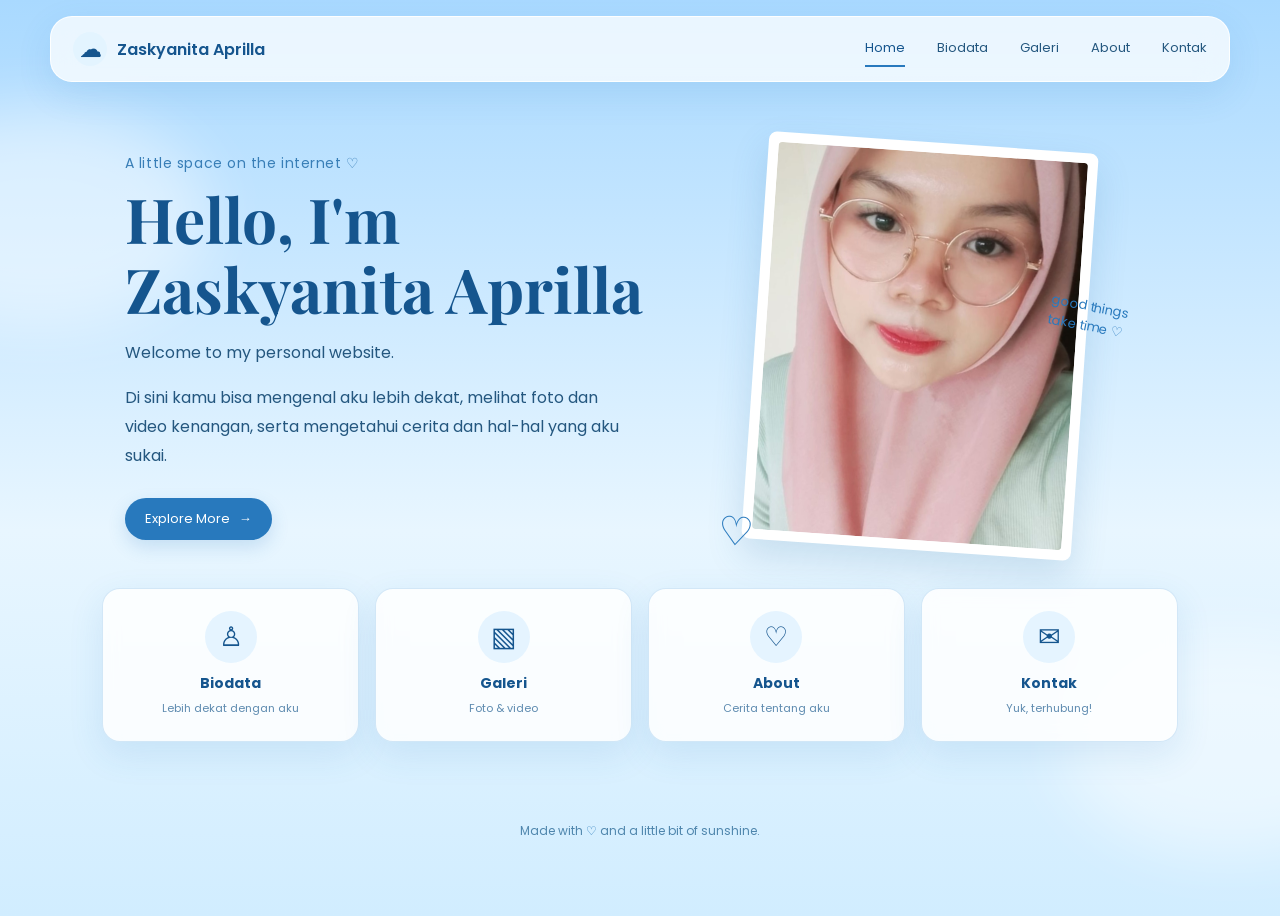
<file: index.html>
<!DOCTYPE html>
<html lang="id">

<head>
    <meta charset="UTF-8">
    <meta name="viewport" content="width=device-width, initial-scale=1.0">
    <title>Zaskyanita Aprilla | Home</title>
    <link rel="stylesheet" href="style.css">
</head>

<body>
    <div class="sky-decor"><span class="cloud one">☁</span><span class="cloud two">☁</span><span
            class="cloud three">☁</span></div>
    <header><a class="brand" href="index.html"><span class="brand-mark">☁</span> Zaskyanita Aprilla</a>
        <nav><a class="active" href="index.html">Home</a><a href="biodata.html">Biodata</a><a
                href="galeri.html">Galeri</a><a href="about.html">About</a><a href="kontak.html">Kontak</a></nav>
    </header>
    <main>
        <section class="hero">
            <div class="hero-copy">
                <p class="eyebrow">A little space on the internet ♡</p>
                <h1>Hello, I'm<br>Zaskyanita Aprilla</h1>
                <p>Welcome to my personal website.</p>
                <p>Di sini kamu bisa mengenal aku lebih dekat, melihat foto dan video kenangan, serta mengetahui cerita
                    dan hal-hal yang aku sukai.</p><a class="btn" href="about.html">Explore More <span>→</span></a>
            </div>
            <div class="photo-frame"><img src="images/profile.jpeg" alt="Foto profil Zaskyanita Aprilla"><span class="note">good
                    things<br>take time ♡</span></div>
        </section>
        <section class="quick-links"><a class="quick-card" href="biodata.html"><span
                    class="quick-icon">♙</span><strong>Biodata</strong><small>Lebih dekat dengan aku</small></a><a
                class="quick-card" href="galeri.html"><span
                    class="quick-icon">▧</span><strong>Galeri</strong><small>Foto &amp; video</small></a><a
                class="quick-card" href="about.html"><span
                    class="quick-icon">♡</span><strong>About</strong><small>Cerita tentang aku</small></a><a
                class="quick-card" href="kontak.html"><span
                    class="quick-icon">✉</span><strong>Kontak</strong><small>Yuk, terhubung!</small></a></section>
    </main>
    <footer>Made with <span>♡</span> and a little bit of sunshine.</footer>
</body>

</html>
</file>
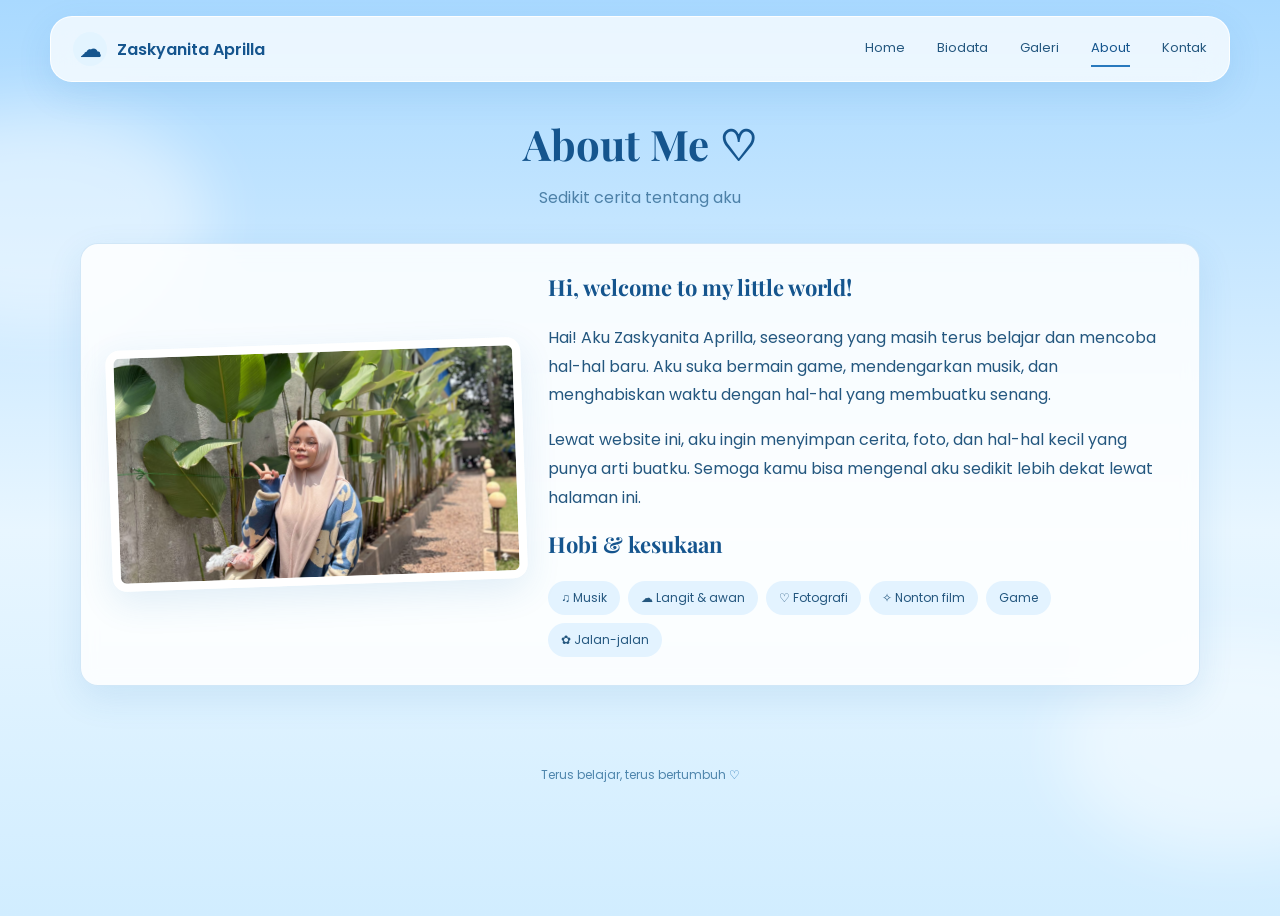
<file: about.html>
<!DOCTYPE html>
<html lang="id">

<head>
    <meta charset="UTF-8">
    <meta name="viewport" content="width=device-width, initial-scale=1.0">
    <title>Zaskyanita Aprilla | About</title>
    <link rel="stylesheet" href="style.css">
</head>

<body>
    <div class="sky-decor"><span class="cloud one">☁</span><span class="cloud two">☁</span><span
            class="cloud three">☁</span></div>
    <header><a class="brand" href="index.html"><span class="brand-mark">☁</span> Zaskyanita Aprilla</a>
        <nav><a href="index.html">Home</a><a href="biodata.html">Biodata</a><a href="galeri.html">Galeri</a><a
                class="active" href="about.html">About</a><a href="kontak.html">Kontak</a></nav>
    </header>
    <main>
        <div class="page-title">
            <h2>About Me ♡</h2>
            <p>Sedikit cerita tentang aku</p>
        </div>
        <section class="panel about-grid"><img src="images/profile (2).jpeg" alt="Foto Zaskyanita Aprilla">
            <div>
                <h3>Hi, welcome to my little world!</h3>
                <p>Hai! Aku Zaskyanita Aprilla, seseorang yang masih terus belajar dan mencoba hal-hal baru. Aku suka bermain game, mendengarkan musik, dan menghabiskan waktu dengan hal-hal yang membuatku senang.</p>
                <p>Lewat website ini, aku ingin menyimpan cerita, foto, dan hal-hal kecil yang punya arti buatku. Semoga
                    kamu bisa mengenal aku sedikit lebih dekat lewat halaman ini.</p>
                <h3>Hobi &amp; kesukaan</h3>
                <div class="tag-list"><span class="tag">♫ Musik</span><span class="tag">☁ Langit &amp; awan</span><span
                        class="tag">♡ Fotografi</span><span class="tag">✧ Nonton film</span><span class="tag">Game</span><span class="tag">✿ Jalan-jalan</span></div>
            </div>
        </section>
    </main>
    <footer>Terus belajar, terus bertumbuh <span>♡</span></footer>
</body>

</html>
</file>
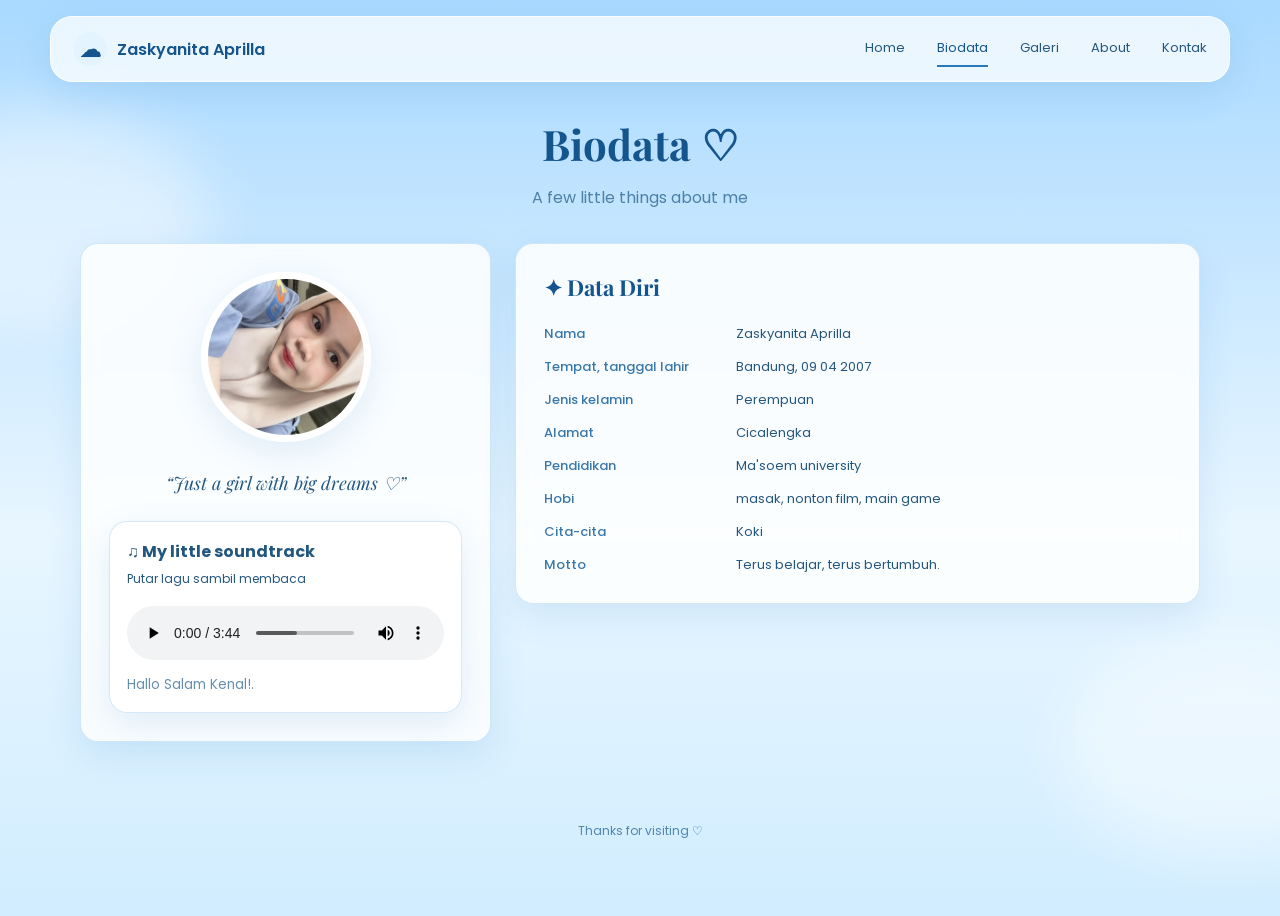
<file: biodata.html>
<!DOCTYPE html>
<html lang="id">

<head>
    <meta charset="UTF-8">
    <meta name="viewport" content="width=device-width, initial-scale=1.0">
    <title>Zaskyanita Aprilla | Biodata</title>
    <link rel="stylesheet" href="style.css">
</head>

<body>
    <div class="sky-decor"><span class="cloud one">☁</span><span class="cloud two">☁</span><span
            class="cloud three">☁</span></div>
    <header><a class="brand" href="index.html"><span class="brand-mark">☁</span> Zaskyanita Aprilla</a>
        <nav><a href="index.html">Home</a><a class="active" href="biodata.html">Biodata</a><a
                href="galeri.html">Galeri</a><a href="about.html">About</a><a href="kontak.html">Kontak</a></nav>
    </header>
    <main>
        <div class="page-title">
            <h2>Biodata ♡</h2>
            <p>A few little things about me</p>
        </div>
        <section class="profile-grid">
            <div class="panel profile-side"><img class="avatar" src="images/profile (3).jpeg" alt="Foto profil">
                <p class="quote">“Just a girl with big dreams ♡”</p>
                <div class="music-card"><strong>♫ My little soundtrack</strong>
                    <p style="margin:4px 0;font-size:12px">Putar lagu sambil membaca</p><audio controls loop>
                        <source src="audio/lagu.mp3" type="audio/mpeg">Browser kamu tidak mendukung audio.
                    </audio><small>Hallo Salam Kenal!.</small>
                </div>
            </div>
            <div class="panel">
                <h3>✦ Data Diri</h3>
                <div class="details"><strong>Nama</strong><span>Zaskyanita Aprilla</span><strong>Tempat, tanggal
                        lahir</strong><span>Bandung, 09 04 2007</span><strong>Jenis kelamin</strong><span>Perempuan</span><strong>Alamat</strong><span>Cicalengka </span><strong>Pendidikan</strong><span>Ma'soem university </span><strong>Hobi</strong><span>masak, nonton film, main game</span><strong>Cita-cita</strong><span>Koki</span><strong>Motto</strong><span>Terus belajar, terus bertumbuh.</span></div>
            </div>
        </section>
    </main>
    <footer>Thanks for visiting <span>♡</span></footer>
</body>

</html>
</file>
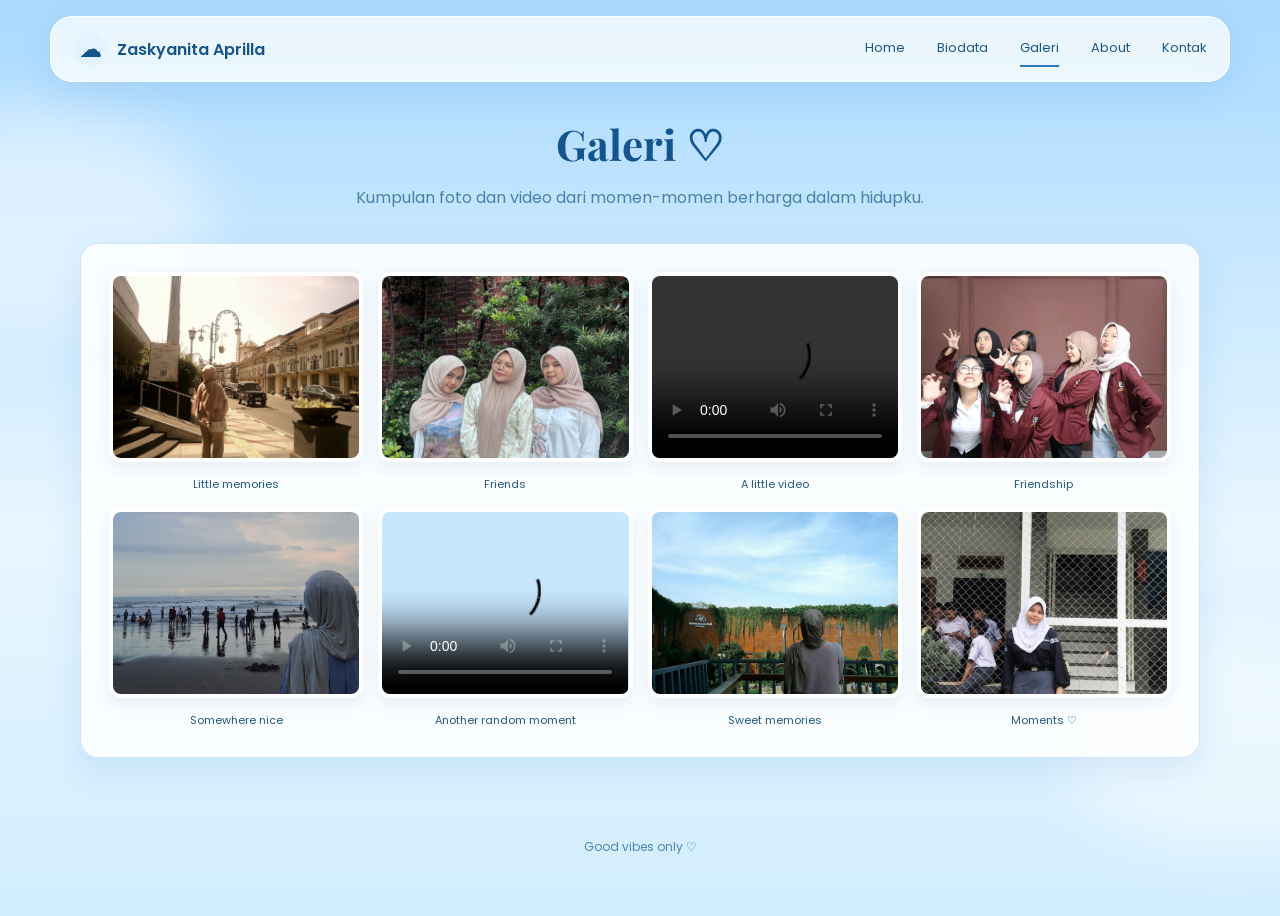
<file: galeri.html>
<!DOCTYPE html>
<html lang="id">

<head>
    <meta charset="UTF-8">
    <meta name="viewport" content="width=device-width, initial-scale=1.0">
    <title>Zaskyanita Aprilla | Galeri</title>
    <link rel="stylesheet" href="style.css">
</head>

<body>
    <div class="sky-decor"><span class="cloud one">☁</span><span class="cloud two">☁</span><span
            class="cloud three">☁</span></div>
    <header><a class="brand" href="index.html"><span class="brand-mark">☁</span> Zaskyanita Aprilla</a>
        <nav><a href="index.html">Home</a><a href="biodata.html">Biodata</a><a class="active"
                href="galeri.html">Galeri</a><a href="about.html">About</a><a href="kontak.html">Kontak</a></nav>
    </header>
    <main>
        <div class="page-title">
            <h2>Galeri ♡</h2>
            <p>Kumpulan foto dan video dari momen-momen berharga dalam hidupku.</p>
        </div>
        <section class="panel">
            <div class="gallery-grid">
                <figure><img src="images/foto1.jpeg" alt="Kenangan 1">
                    <figcaption>Little memories</figcaption>
                </figure>
                <figure><img src="images/foto2.jpeg" alt="Kenangan 2">
                    <figcaption>Friends</figcaption>
                </figure>
                <figure><video controls poster="">
                        <source src="images/video2.mp4" type="video/mp4">Browser tidak mendukung video.
                    </video>
                    <figcaption>A little video</figcaption>
                </figure>
                <figure><img src="images/foto4.jpeg" alt="Kenangan 4">
                    <figcaption>Friendship</figcaption>
                </figure>
                <figure><img src="images/foto3.jpeg" alt="Kenangan 5">
                    <figcaption>Somewhere nice</figcaption>
                </figure>
                <figure><video controls poster="images/video1.mp4">
                        <source src="images/video3.mp4" type="video/mp4">Browser tidak mendukung video.
                    </video>
                    <figcaption>Another random moment</figcaption>
                </figure>
                <figure><img src="images/foto5.jpeg" alt="Kenangan 7">
                    <figcaption>Sweet memories</figcaption>
                </figure>
                <figure><img src="images/foto6.jpeg" alt="Kenangan 8">
                    <figcaption>Moments ♡</figcaption>
                </figure>
            </div>
            
        </section>
    </main>
    <footer>Good vibes only <span>♡</span></footer>
</body>

</html>
</file>
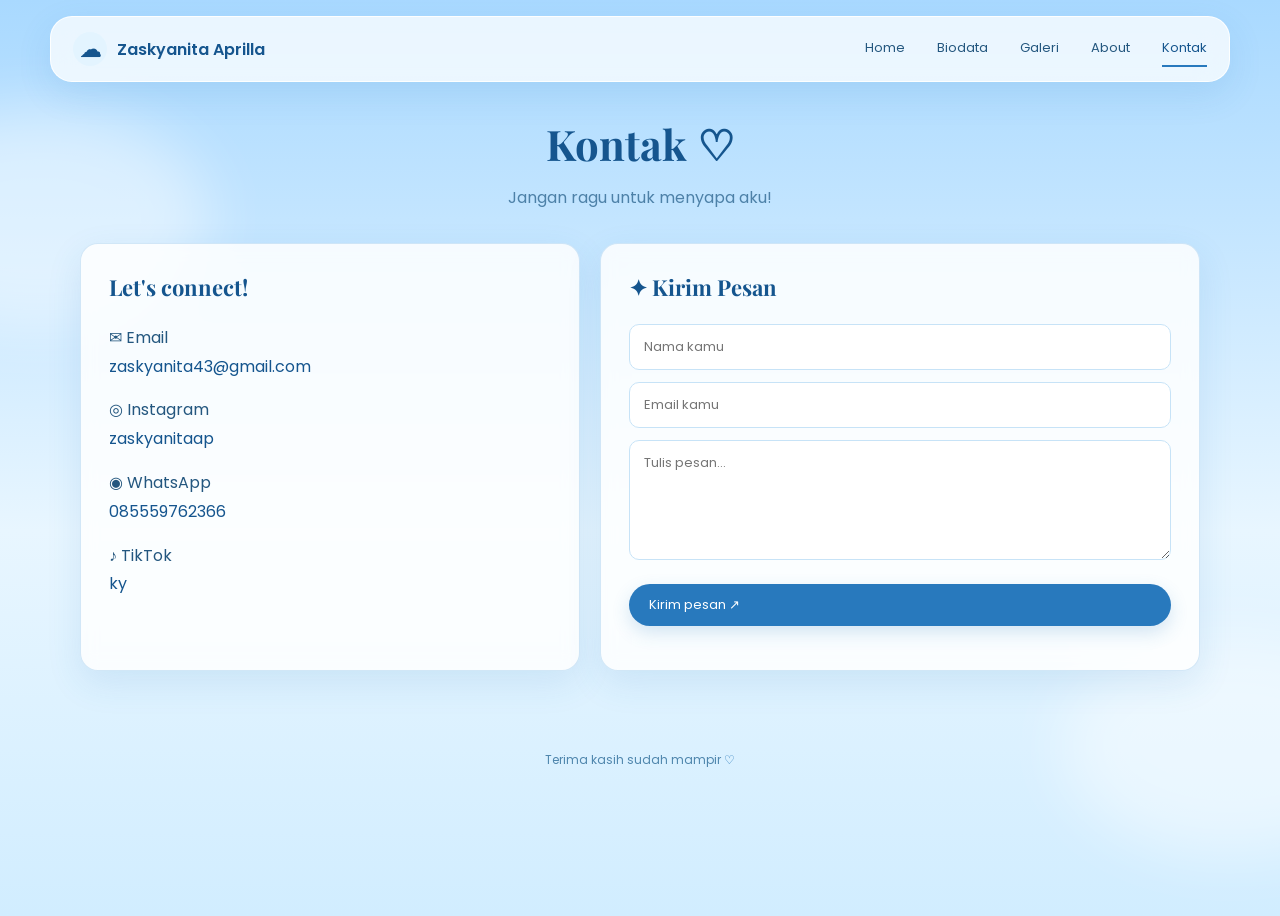
<file: kontak.html>
<!DOCTYPE html>
<html lang="id">

<head>
    <meta charset="UTF-8">
    <meta name="viewport" content="width=device-width, initial-scale=1.0">
    <title>Zaskyanita Aprilla | Kontak</title>
    <link rel="stylesheet" href="style.css">
</head>

<body>
    <div class="sky-decor"><span class="cloud one">☁</span><span class="cloud two">☁</span><span
            class="cloud three">☁</span></div>
    <header><a class="brand" href="index.html"><span class="brand-mark">☁</span> Zaskyanita Aprilla</a>
        <nav><a href="index.html">Home</a><a href="biodata.html">Biodata</a><a href="galeri.html">Galeri</a><a
                href="about.html">About</a><a class="active" href="kontak.html">Kontak</a></nav>
    </header>
    <main>
        <div class="page-title">
            <h2>Kontak ♡</h2>
            <p>Jangan ragu untuk menyapa aku!</p>
        </div>
        <section class="contact-layout">
            <div class="panel contact-list">
                <h3>Let's connect!</h3>
                <p>✉ Email<br><a href="mailto:zaskyanita43@gmail.com">zaskyanita43@gmail.com</a></p>
                <p>◎ Instagram<br><a href="https://instagram.com/zaskyanitaap" target="_blank" rel="noreferrer">zaskyanitaap</a>
                </p>
                <p>◉ WhatsApp<br><a href="https://wa.me/085559762366" target="_blank" rel="noreferrer">085559762366</a></p>
                <p>♪ TikTok<br><a href="https://tiktok.com/ky" target="_blank" rel="noreferrer">ky</a></p>
            </div>
            <div class="panel">
                <h3>✦ Kirim Pesan</h3>
                <form action="mailto:zaskyanita43@gmail.com" method="post" enctype="text/plain"><input type="text"
                        name="nama" placeholder="Nama kamu" required><input type="email" name="email"
                        placeholder="Email kamu"><textarea name="pesan" placeholder="Tulis pesan..."
                        required></textarea><button class="btn" type="submit">Kirim pesan ↗</button></form>
             
                </p>
            </div>
        </section>
    </main>
    <footer>Terima kasih sudah mampir <span>♡</span></footer>
</body>

</html>
</file>
<file: style.css>
@import url('https://fonts.googleapis.com/css2?family=Poppins:wght@300;400;500;600;700&family=Playfair+Display:wght@500;600;700&display=swap');

:root{
  --blue:#2879bd; --blue-dark:#15558e; --sky:#d9efff; --pale:#f5fbff;
  --glass:rgba(255,255,255,.84); --line:rgba(66,151,219,.22);
  --shadow:0 12px 35px rgba(40,121,189,.12);
}
*{box-sizing:border-box}
html{scroll-behavior:smooth}
body{
  margin:0; color:#24577f; font-family:'Poppins',sans-serif; min-height:100vh;
  background:linear-gradient(180deg,#a9d9ff 0%,#e8f6ff 58%,#d1edff 100%);
  overflow-x:hidden; position:relative;
}
body::before,body::after{
  content:""; position:fixed; z-index:-1; width:340px;height:220px;border-radius:50%;
  background:rgba(255,255,255,.45);filter:blur(30px);animation:float 12s ease-in-out infinite alternate;
}
body::before{top:12%;left:-130px}
body::after{right:-120px;bottom:5%;animation-delay:-5s}
@keyframes float{from{transform:translate(0,0)}to{transform:translate(70px,-25px)}}
.sky-decor{position:fixed;inset:0;pointer-events:none;z-index:-1;overflow:hidden}
.cloud{position:absolute;font-size:70px;color:#fff;opacity:.75;animation:drift 28s linear infinite;white-space:nowrap}
.cloud.one{top:17%;left:-100px}.cloud.two{top:64%;left:-170px;font-size:54px;animation-duration:36s;animation-delay:-12s}
.cloud.three{top:83%;left:-150px;font-size:80px;animation-duration:42s;animation-delay:-20s}
@keyframes drift{from{transform:translateX(-10vw)}to{transform:translateX(120vw)}}
header{
  width:min(1180px,calc(100% - 32px));margin:16px auto 0;padding:14px 22px;
  display:flex;align-items:center;justify-content:space-between;gap:18px;
  background:rgba(255,255,255,.75);border:1px solid rgba(255,255,255,.9);
  border-radius:22px;box-shadow:var(--shadow);backdrop-filter:blur(14px);position:relative;z-index:2;
}
.brand{display:flex;align-items:center;gap:10px;font-weight:600;color:var(--blue-dark);text-decoration:none;white-space:nowrap}
.brand-mark{display:grid;place-items:center;width:34px;height:34px;border-radius:50%;background:#e3f4ff;font-size:21px}
nav{display:flex;gap:clamp(12px,3vw,32px);align-items:center;flex-wrap:wrap;justify-content:center}
nav a{font-size:13px;text-decoration:none;color:#24577f;padding:7px 0;border-bottom:2px solid transparent;transition:.2s}
nav a:hover,nav a.active{color:var(--blue-dark);border-color:var(--blue)}
main{width:min(1120px,calc(100% - 32px));margin:34px auto 60px}
.hero{display:grid;grid-template-columns:1.05fr .95fr;align-items:center;gap:42px;min-height:390px;padding:26px 4%}
.eyebrow{font-size:14px;letter-spacing:.04em;color:#387eb7;margin:0 0 8px}
h1,h2,h3{font-family:'Playfair Display',serif;color:var(--blue-dark);margin-top:0}
h1{font-size:clamp(38px,5vw,62px);line-height:1.12;margin-bottom:16px}
h2{font-size:clamp(30px,4vw,42px);margin-bottom:12px}
h3{font-size:22px}
p{line-height:1.8}
.hero-copy p{max-width:520px}
.btn{display:inline-flex;align-items:center;gap:9px;margin-top:12px;padding:11px 20px;border-radius:999px;background:var(--blue);color:#fff;text-decoration:none;font-size:13px;box-shadow:0 7px 18px #2879bd30;transition:.2s}
.btn:hover{background:var(--blue-dark);transform:translateY(-2px)}
.photo-frame{width:min(330px,100%);justify-self:center;position:relative;padding:10px;background:#fff;border-radius:8px;box-shadow:0 16px 35px #276da52c;transform:rotate(4deg)}
.photo-frame img{display:block;width:100%;aspect-ratio:4/5;object-fit:cover;border-radius:4px}
.photo-frame::after{content:"♡";position:absolute;bottom:-24px;left:-24px;font-size:40px;color:var(--blue)}
.note{position:absolute;right:-40px;top:35%;font-size:13px;line-height:1.5;transform:rotate(7deg);color:var(--blue)}
.quick-links{display:grid;grid-template-columns:repeat(4,1fr);gap:16px;margin:12px 2% 0}
.quick-card,.panel,.contact-card,.music-card{background:var(--glass);border:1px solid var(--line);border-radius:18px;box-shadow:var(--shadow);backdrop-filter:blur(8px)}
.quick-card{padding:22px 12px;text-align:center;text-decoration:none;color:var(--blue-dark);transition:.2s}
.quick-card:hover{transform:translateY(-5px);background:#fff}
.quick-icon{font-size:27px;display:grid;place-items:center;width:52px;height:52px;border-radius:50%;background:#e5f4ff;margin:0 auto 10px}
.quick-card strong{display:block;font-size:14px}.quick-card small{font-size:11px;color:#5e8bb0}
.page-title{text-align:center;margin:18px 0 30px}
.page-title p{margin:0;color:#4d81a8}
.panel{padding:28px}
.profile-grid{display:grid;grid-template-columns:.75fr 1.25fr;gap:24px;align-items:start}
.profile-side{text-align:center}
.avatar{width:170px;height:170px;object-fit:cover;border-radius:50%;border:7px solid white;box-shadow:var(--shadow)}
.quote{font-family:'Playfair Display',serif;font-style:italic;font-size:18px}
.details{display:grid;grid-template-columns:180px 1fr;gap:13px 12px;font-size:13px}
.details strong{font-weight:500;color:#3978aa}
.music-card{padding:17px;margin-top:22px;text-align:left}
.music-card audio{width:100%;margin-top:12px}
.music-card small{display:block;margin-top:8px;color:#668eae}
.gallery-grid{display:grid;grid-template-columns:repeat(4,1fr);gap:15px}
.gallery-grid img,.gallery-grid video{width:100%;height:190px;object-fit:cover;border-radius:12px;background:#c7e7ff;border:4px solid white;box-shadow:0 5px 15px #236ca51a}
.gallery-grid figure{margin:0}.gallery-grid figcaption{font-size:11px;text-align:center;margin-top:7px}
.about-grid{display:grid;grid-template-columns:.8fr 1.2fr;gap:24px;align-items:center}
.about-grid img{width:100%;max-height:400px;object-fit:cover;border:8px solid white;border-radius:14px;box-shadow:var(--shadow);transform:rotate(-2deg)}
.tag-list{display:flex;flex-wrap:wrap;gap:8px;margin-top:18px}
.tag{background:#e3f3ff;padding:8px 13px;border-radius:999px;font-size:12px}
.contact-layout{display:grid;grid-template-columns:1fr 1.2fr;gap:20px}
.contact-list p{margin:15px 0}
.contact-list a{color:var(--blue-dark);text-decoration:none}
form{display:grid;gap:12px}
input,textarea{font:inherit;font-size:13px;padding:12px 14px;border:1px solid #c7e3f7;border-radius:10px;background:#fff;color:#24577f;width:100%}
textarea{min-height:120px;resize:vertical}
button{border:0;cursor:pointer;font:inherit}
footer{text-align:center;padding:20px;color:#4f86ad;font-size:12px}
footer span{color:#2678b9}
@media(max-width:760px){
 header{flex-direction:column;padding:14px}nav{gap:13px}nav a{font-size:12px}
 .hero,.profile-grid,.about-grid,.contact-layout{grid-template-columns:1fr}
 .hero{gap:28px;text-align:center;padding:20px 0}.hero-copy p{margin-left:auto;margin-right:auto}
 .photo-frame{width:240px}.note{right:-35px}
 .quick-links{grid-template-columns:repeat(2,1fr)}
 .details{grid-template-columns:125px 1fr;font-size:12px}
 .gallery-grid{grid-template-columns:repeat(2,1fr)}.gallery-grid img,.gallery-grid video{height:155px}
 .panel{padding:20px}
}
</file>
